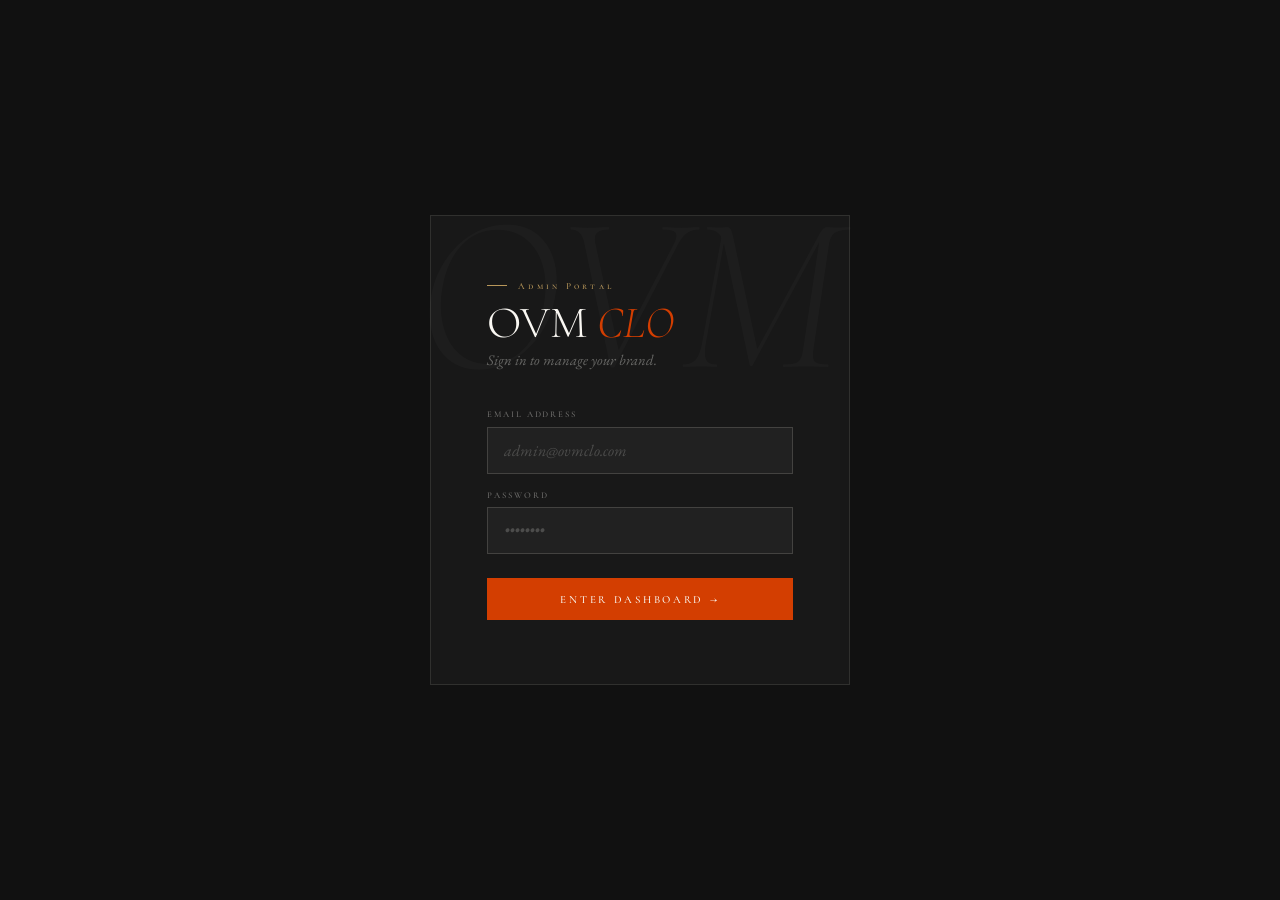
<file: public/admin.html>
<!DOCTYPE html>
<html lang="en">
<head>
<meta charset="UTF-8">
<meta name="viewport" content="width=device-width, initial-scale=1.0">
<title>OVM CLO — Admin</title>
<link href="https://fonts.googleapis.com/css2?family=Cormorant+Garamond:ital,wght@0,300;0,400;0,500;0,600;1,300;1,400&family=Cormorant+SC:wght@300;400;500;600&family=EB+Garamond:ital,wght@0,400;0,500;0,600;1,400&display=swap" rel="stylesheet">
<style>
:root {
  --black:     #111111;
  --ivory:     #faf8f3;
  --parchment: #f2ede3;
  --ecru:      #e8e0d0;
  --red:       #d33e01;
  --red-dim:   #9e1912;
  --gold:      #b8975a;
  --gold-lt:   #d4b87a;
  --mid:       #5a5248;
  --border:    #ddd8cc;
  --green:     #4a7c59;
  --sidebar:   220px;
}

*, *::before, *::after { margin:0; padding:0; box-sizing:border-box; }
html { scroll-behavior:smooth; }
body {
  background: var(--parchment);
  color: var(--black);
  font-family: 'EB Garamond', serif;
  min-height: 100vh;
}

/* ── LOGIN SCREEN ─────────────────────────────────────────────────── */
#login-screen {
  position: fixed; inset: 0; z-index: 9999;
  background: var(--black);
  display: flex; align-items: center; justify-content: center;
}
.login-box {
  width: 420px; padding: 4rem 3.5rem;
  border: 1px solid rgba(221,216,204,0.12);
  background: rgba(250,248,243,0.03);
  position: relative;
}
.login-box::before {
  content: 'OVM';
  position: absolute; top: -2rem; left: -1rem;
  font-family: 'Cormorant Garamond', serif; font-style: italic; font-weight: 300;
  font-size: 14rem; color: rgba(255,255,255,0.025);
  line-height: 1; pointer-events: none; letter-spacing: -0.02em;
}
.login-eyebrow {
  font-family: 'Cormorant SC', serif; font-size: 0.58rem; font-weight: 500;
  letter-spacing: 0.35em; color: var(--gold); margin-bottom: 0.6rem;
  display: flex; align-items: center; gap: 0.7rem;
}
.login-eyebrow::before { content:''; display:block; width:20px; height:1px; background:var(--gold); }
.login-title {
  font-family: 'Cormorant Garamond', serif; font-weight: 300;
  font-size: 2.8rem; color: var(--ivory); line-height: 0.95;
  margin-bottom: 0.4rem; position: relative; z-index: 1;
}
.login-title span { color: var(--red); font-style: italic; }
.login-sub {
  font-family: 'EB Garamond', serif; font-style: italic;
  font-size: 0.92rem; color: rgba(250,248,243,0.35);
  margin-bottom: 2.5rem; position: relative; z-index: 1;
}
.login-field { margin-bottom: 1rem; position: relative; z-index: 1; }
.login-label {
  font-family: 'Cormorant SC', serif; font-size: 0.55rem; font-weight: 500;
  letter-spacing: 0.22em; text-transform: uppercase;
  color: rgba(250,248,243,0.4); display: block; margin-bottom: 0.4rem;
}
.login-input {
  width: 100%; background: rgba(255,255,255,0.04);
  border: 1px solid rgba(221,216,204,0.18);
  color: var(--ivory); font-family: 'EB Garamond', serif;
  font-size: 1rem; font-style: italic;
  padding: 0.75rem 1rem; outline: none; transition: border-color 0.2s;
}
.login-input:focus { border-color: var(--gold); }
.login-input::placeholder { color: rgba(250,248,243,0.2); }
.login-btn {
  width: 100%; background: var(--red); color: var(--ivory);
  font-family: 'Cormorant SC', serif; font-size: 0.68rem; font-weight: 500;
  letter-spacing: 0.25em; text-transform: uppercase;
  padding: 0.9rem; border: none; cursor: pointer;
  transition: background 0.2s; margin-top: 0.5rem;
  position: relative; z-index: 1;
}
.login-btn:hover { background: var(--red-dim); }
.login-error {
  font-family: 'Cormorant SC', serif; font-size: 0.6rem; font-weight: 500;
  letter-spacing: 0.15em; color: var(--red);
  margin-top: 0.8rem; display: none; position: relative; z-index: 1;
}

/* ── LAYOUT ───────────────────────────────────────────────────────── */
#app { display: none; min-height: 100vh; }

/* ── SIDEBAR ──────────────────────────────────────────────────────── */
.sidebar {
  position: fixed; top: 0; left: 0; bottom: 0;
  width: var(--sidebar);
  background: var(--black);
  display: flex; flex-direction: column;
  border-right: 1px solid rgba(221,216,204,0.08);
  z-index: 100;
}
.sidebar-logo {
  padding: 2rem 1.8rem 1.5rem;
  border-bottom: 1px solid rgba(221,216,204,0.08);
  flex-shrink: 0;
}
.sidebar-logo-text {
  font-family: 'Cormorant SC', serif; font-size: 1.3rem; font-weight: 600;
  letter-spacing: 0.2em; color: var(--ivory); display: block;
}
.sidebar-logo-text span { color: var(--red); }
.sidebar-logo-sub {
  font-family: 'Cormorant SC', serif; font-size: 0.52rem; font-weight: 500;
  letter-spacing: 0.28em; color: rgba(250,248,243,0.25);
  display: block; margin-top: 0.25rem;
}
.sidebar-nav { flex: 1; padding: 1.5rem 0; overflow-y: auto; }
.nav-section-title {
  font-family: 'Cormorant SC', serif; font-size: 0.48rem; font-weight: 600;
  letter-spacing: 0.3em; color: rgba(250,248,243,0.2);
  padding: 0.6rem 1.8rem; text-transform: uppercase;
}
.nav-item {
  display: flex; align-items: center; gap: 0.75rem;
  padding: 0.72rem 1.8rem; cursor: pointer;
  font-family: 'Cormorant SC', serif; font-size: 0.68rem; font-weight: 500;
  letter-spacing: 0.15em; text-transform: uppercase;
  color: rgba(250,248,243,0.45); transition: all 0.2s;
  border-left: 2px solid transparent; text-decoration: none;
}
.nav-item:hover { color: var(--ivory); background: rgba(255,255,255,0.04); }
.nav-item.active { color: var(--ivory); border-left-color: var(--red); background: rgba(200,33,24,0.08); }
.nav-icon { font-size: 0.85rem; width: 16px; text-align: center; flex-shrink: 0; }
.sidebar-footer {
  padding: 1.2rem 1.8rem;
  border-top: 1px solid rgba(221,216,204,0.08);
  flex-shrink: 0;
}
.sidebar-user {
  font-family: 'Cormorant SC', serif; font-size: 0.58rem; font-weight: 500;
  letter-spacing: 0.12em; color: rgba(250,248,243,0.35);
  margin-bottom: 0.7rem;
}
.sidebar-user strong { color: rgba(250,248,243,0.7); display: block; margin-bottom: 0.1rem; }
.logout-btn {
  font-family: 'Cormorant SC', serif; font-size: 0.55rem; font-weight: 500;
  letter-spacing: 0.2em; color: rgba(200,33,24,0.7); background: none;
  border: none; cursor: pointer; transition: color 0.2s; text-transform: uppercase;
}
.logout-btn:hover { color: var(--red); }

/* ── MAIN CONTENT ─────────────────────────────────────────────────── */
.main {
  margin-left: var(--sidebar);
  min-height: 100vh;
  display: flex; flex-direction: column;
}
.topbar {
  background: var(--ivory); border-bottom: 1px solid var(--border);
  padding: 1.1rem 2.5rem;
  display: flex; justify-content: space-between; align-items: center;
  position: sticky; top: 0; z-index: 50;
}
.topbar-title {
  font-family: 'Cormorant Garamond', serif; font-weight: 300;
  font-size: 1.7rem; letter-spacing: 0.01em; color: var(--black);
}
.topbar-title span { color: var(--red); font-style: italic; }
.topbar-right { display: flex; align-items: center; gap: 1.2rem; }
.topbar-date {
  font-family: 'Cormorant SC', serif; font-size: 0.58rem; font-weight: 500;
  letter-spacing: 0.15em; color: var(--mid);
}
.refresh-btn {
  font-family: 'Cormorant SC', serif; font-size: 0.58rem; font-weight: 500;
  letter-spacing: 0.18em; color: var(--mid); background: none;
  border: 1px solid var(--border); padding: 0.45rem 1rem; cursor: pointer;
  transition: all 0.2s; text-transform: uppercase;
}
.refresh-btn:hover { background: var(--black); color: var(--ivory); border-color: var(--black); }

.content { padding: 2.5rem; flex: 1; }

/* ── PAGES ────────────────────────────────────────────────────────── */
.page { display: none; }
.page.active { display: block; }

/* ── STAT CARDS ───────────────────────────────────────────────────── */
.stats-grid {
  display: grid; grid-template-columns: repeat(4, 1fr); gap: 1px;
  background: var(--border); margin-bottom: 2.5rem;
  border: 1px solid var(--border);
}
.stat-card {
  background: var(--ivory); padding: 2rem 1.8rem;
  position: relative; overflow: hidden;
}
.stat-card::after {
  content: ''; position: absolute; top: 0; left: 0;
  width: 3px; height: 100%; background: var(--border);
}
.stat-card.accent::after { background: var(--red); }
.stat-card.gold-accent::after { background: var(--gold); }
.stat-card.green-accent::after { background: var(--green); }
.stat-eyebrow {
  font-family: 'Cormorant SC', serif; font-size: 0.52rem; font-weight: 500;
  letter-spacing: 0.28em; text-transform: uppercase; color: var(--mid);
  margin-bottom: 0.8rem;
}
.stat-value {
  font-family: 'Cormorant Garamond', serif; font-weight: 300;
  font-size: 3rem; line-height: 1; color: var(--black); margin-bottom: 0.3rem;
}
.stat-value.red { color: var(--red); }
.stat-value.gold { color: var(--gold); }
.stat-value.green { color: var(--green); }
.stat-sub {
  font-family: 'EB Garamond', serif; font-style: italic;
  font-size: 0.85rem; color: var(--mid);
}

/* ── SECTION HEADER ───────────────────────────────────────────────── */
.section-hd {
  display: flex; justify-content: space-between; align-items: flex-end;
  padding-bottom: 1rem; margin-bottom: 1.5rem;
  border-bottom: 1px solid var(--border);
}
.section-hd-title {
  font-family: 'Cormorant Garamond', serif; font-weight: 300;
  font-size: 2rem; line-height: 1; color: var(--black);
}
.section-hd-title span { color: var(--red); font-style: italic; }
.section-hd-sub {
  font-family: 'Cormorant SC', serif; font-size: 0.55rem; font-weight: 500;
  letter-spacing: 0.2em; color: var(--mid);
}

/* ── FILTER TABS ──────────────────────────────────────────────────── */
.filter-tabs { display: flex; gap: 0; margin-bottom: 1.5rem; border: 1px solid var(--border); width: fit-content; }
.filter-tab {
  font-family: 'Cormorant SC', serif; font-size: 0.58rem; font-weight: 500;
  letter-spacing: 0.18em; text-transform: uppercase;
  color: var(--mid); background: var(--ivory);
  border: none; padding: 0.6rem 1.2rem; cursor: pointer;
  transition: all 0.2s; border-right: 1px solid var(--border);
}
.filter-tab:last-child { border-right: none; }
.filter-tab:hover { background: var(--parchment); color: var(--black); }
.filter-tab.active { background: var(--black); color: var(--ivory); }

/* ── TABLE ────────────────────────────────────────────────────────── */
.table-wrap {
  border: 1px solid var(--border); background: var(--ivory);
  overflow-x: auto;
}
table { width: 100%; border-collapse: collapse; }
thead { background: var(--parchment); border-bottom: 1px solid var(--border); }
th {
  font-family: 'Cormorant SC', serif; font-size: 0.55rem; font-weight: 600;
  letter-spacing: 0.22em; text-transform: uppercase; color: var(--mid);
  padding: 1rem 1.2rem; text-align: left; white-space: nowrap;
}
td {
  padding: 1rem 1.2rem; border-bottom: 1px solid var(--border);
  font-family: 'EB Garamond', serif; font-size: 0.95rem; color: var(--black);
  vertical-align: middle;
}
tr:last-child td { border-bottom: none; }
tr:hover td { background: var(--parchment); }
.order-num {
  font-family: 'Cormorant SC', serif; font-size: 0.68rem; font-weight: 500;
  letter-spacing: 0.1em; color: var(--black);
}
.customer-name { font-weight: 500; }
.customer-email { font-style: italic; color: var(--mid); font-size: 0.85rem; }
.amount {
  font-family: 'Cormorant Garamond', serif; font-size: 1.05rem;
  font-weight: 500; color: var(--black);
}
.date-cell {
  font-family: 'Cormorant SC', serif; font-size: 0.6rem; font-weight: 500;
  letter-spacing: 0.1em; color: var(--mid);
}

/* ── STATUS BADGE ─────────────────────────────────────────────────── */
.status {
  display: inline-flex; align-items: center; gap: 0.4rem;
  font-family: 'Cormorant SC', serif; font-size: 0.55rem; font-weight: 600;
  letter-spacing: 0.18em; text-transform: uppercase;
  padding: 0.3rem 0.7rem; border: 1px solid currentColor;
}
.status-pending  { color: #b8800a; background: #fdf5e4; }
.status-paid     { color: var(--green); background: #eef5f1; }
.status-shipped  { color: #1a6fa8; background: #e6f2fa; }
.status-delivered{ color: var(--mid); background: var(--parchment); }
.status-cancelled{ color: var(--red); background: #fdf0ef; }

/* ── STATUS SELECT ────────────────────────────────────────────────── */
.status-select {
  font-family: 'Cormorant SC', serif; font-size: 0.58rem; font-weight: 500;
  letter-spacing: 0.12em; text-transform: uppercase;
  background: var(--parchment); border: 1px solid var(--border);
  color: var(--black); padding: 0.4rem 0.6rem; cursor: pointer;
  outline: none; transition: border-color 0.2s;
}
.status-select:focus { border-color: var(--gold); }

/* ── ORDER DETAIL MODAL ───────────────────────────────────────────── */
#modal-overlay {
  position: fixed; inset: 0; background: rgba(17,15,12,0.6);
  z-index: 500; opacity: 0; pointer-events: none; transition: opacity 0.3s;
}
#modal-overlay.open { opacity: 1; pointer-events: all; }
#order-modal {
  position: fixed; top: 50%; left: 50%; transform: translate(-50%,-48%);
  width: min(700px, calc(100vw - 4rem));
  max-height: calc(100vh - 4rem); overflow-y: auto;
  background: var(--ivory); border: 1px solid var(--border);
  z-index: 501; opacity: 0; pointer-events: none;
  transition: opacity 0.3s, transform 0.3s;
}
#order-modal.open {
  opacity: 1; pointer-events: all; transform: translate(-50%,-50%);
}
.modal-header {
  display: flex; justify-content: space-between; align-items: center;
  padding: 1.8rem 2rem; border-bottom: 1px solid var(--border);
  background: var(--parchment); position: sticky; top: 0;
}
.modal-title {
  font-family: 'Cormorant Garamond', serif; font-weight: 300;
  font-size: 1.5rem; color: var(--black);
}
.modal-title span { color: var(--red); font-style: italic; }
.modal-close {
  background: none; border: 1px solid var(--border); font-size: 1rem;
  color: var(--mid); cursor: pointer; width: 34px; height: 34px;
  display: flex; align-items: center; justify-content: center; transition: all 0.2s;
}
.modal-close:hover { background: var(--black); color: var(--ivory); border-color: var(--black); }
.modal-body { padding: 2rem; }
.modal-grid { display: grid; grid-template-columns: 1fr 1fr; gap: 2rem; margin-bottom: 2rem; }
.modal-section-title {
  font-family: 'Cormorant SC', serif; font-size: 0.58rem; font-weight: 600;
  letter-spacing: 0.25em; color: var(--mid); text-transform: uppercase;
  margin-bottom: 1rem; padding-bottom: 0.6rem; border-bottom: 1px solid var(--border);
}
.modal-field { margin-bottom: 0.7rem; }
.modal-label {
  font-family: 'Cormorant SC', serif; font-size: 0.52rem; font-weight: 500;
  letter-spacing: 0.2em; color: var(--mid); display: block; margin-bottom: 0.15rem;
}
.modal-value {
  font-family: 'EB Garamond', serif; font-size: 1rem; color: var(--black);
}
.modal-items-table { width: 100%; border-collapse: collapse; margin-top: 1.5rem; }
.modal-items-table th {
  font-family: 'Cormorant SC', serif; font-size: 0.52rem; font-weight: 600;
  letter-spacing: 0.2em; color: var(--mid); padding: 0.6rem 0.8rem;
  border-bottom: 1px solid var(--border); text-align: left;
}
.modal-items-table td {
  padding: 0.8rem; border-bottom: 1px solid var(--border);
  font-family: 'EB Garamond', serif; font-size: 0.95rem;
}
.modal-total-row {
  display: flex; justify-content: space-between;
  padding: 0.5rem 0; border-top: 1px solid var(--border); margin-top: 0.5rem;
  font-family: 'Cormorant SC', serif; font-size: 0.62rem; font-weight: 500;
  letter-spacing: 0.1em; color: var(--mid);
}
.modal-total-row.grand {
  font-family: 'Cormorant Garamond', serif; font-size: 1.3rem; font-weight: 500;
  color: var(--black); letter-spacing: 0.02em; padding-top: 0.8rem;
}

/* ── EMPTY STATE ──────────────────────────────────────────────────── */
.empty-state {
  padding: 5rem 2rem; text-align: center;
  border: 1px solid var(--border); background: var(--ivory);
}
.empty-state-icon { font-size: 3rem; margin-bottom: 1rem; opacity: 0.3; }
.empty-state-title {
  font-family: 'Cormorant Garamond', serif; font-weight: 300; font-style: italic;
  font-size: 2rem; color: var(--black); margin-bottom: 0.5rem;
}
.empty-state-sub {
  font-family: 'Cormorant SC', serif; font-size: 0.6rem; font-weight: 500;
  letter-spacing: 0.2em; color: var(--mid);
}

/* ── LOADING ──────────────────────────────────────────────────────── */
.loading {
  padding: 4rem; text-align: center;
  font-family: 'Cormorant Garamond', serif; font-style: italic;
  font-size: 1.4rem; color: var(--mid);
}

/* ── TOAST ────────────────────────────────────────────────────────── */
.toast-wrap {
  position: fixed; bottom: 2rem; right: 2rem; z-index: 9999;
  display: flex; flex-direction: column; gap: 0.5rem; align-items: flex-end;
}
.toast {
  background: var(--black); color: var(--ivory);
  font-family: 'Cormorant SC', serif; font-size: 0.62rem; font-weight: 500;
  letter-spacing: 0.1em; padding: 0.8rem 1.2rem; max-width: 300px;
  border-left: 3px solid var(--red);
  transform: translateX(130%); transition: transform 0.3s cubic-bezier(.4,0,.2,1);
}
.toast.show { transform: translateX(0); }
.toast.ok   { border-left-color: var(--green); }

/* ── NEWSLETTER PAGE ──────────────────────────────────────────────── */
.nl-list { border: 1px solid var(--border); background: var(--ivory); }
.nl-item {
  display: flex; justify-content: space-between; align-items: center;
  padding: 0.9rem 1.2rem; border-bottom: 1px solid var(--border);
}
.nl-item:last-child { border-bottom: none; }
.nl-email {
  font-family: 'EB Garamond', serif; font-style: italic; font-size: 1rem; color: var(--black);
}
.nl-date {
  font-family: 'Cormorant SC', serif; font-size: 0.55rem; font-weight: 500;
  letter-spacing: 0.12em; color: var(--mid);
}

/* ── REVENUE CHART ────────────────────────────────────────────────── */
.chart-wrap {
  background: var(--ivory); border: 1px solid var(--border);
  padding: 2rem; margin-bottom: 2.5rem;
}
.chart-title {
  font-family: 'Cormorant Garamond', serif; font-weight: 300;
  font-size: 1.4rem; margin-bottom: 1.5rem; color: var(--black);
}
.chart-bars {
  display: flex; align-items: flex-end; gap: 6px;
  height: 140px; padding-bottom: 2rem; position: relative;
}
.chart-bar-wrap { flex: 1; display: flex; flex-direction: column; align-items: center; gap: 4px; height: 100%; justify-content: flex-end; }
.chart-bar {
  width: 100%; background: var(--ecru);
  transition: height 0.6s ease, background 0.2s;
  min-height: 2px; cursor: pointer; position: relative;
}
.chart-bar:hover { background: var(--red); }
.chart-bar-val {
  font-family: 'Cormorant SC', serif; font-size: 0.45rem; font-weight: 500;
  letter-spacing: 0.1em; color: var(--mid); white-space: nowrap;
}
.chart-bar-label {
  font-family: 'Cormorant SC', serif; font-size: 0.48rem; font-weight: 500;
  letter-spacing: 0.1em; color: var(--mid);
  position: absolute; bottom: -1.6rem; white-space: nowrap;
}
</style>
</head>
<body>

<!-- TOAST -->
<div class="toast-wrap" id="toasts"></div>

<!-- ORDER DETAIL MODAL -->
<div id="modal-overlay"></div>
<div id="order-modal">
  <div class="modal-header">
    <div class="modal-title">Order <span id="modal-order-num"></span></div>
    <button class="modal-close" id="modal-close-btn">✕</button>
  </div>
  <div class="modal-body" id="modal-body"></div>
</div>

<!-- ── LOGIN SCREEN ──────────────────────────────────────────────── -->
<div id="login-screen">
  <div class="login-box">
    <div class="login-eyebrow">Admin Portal</div>
    <h1 class="login-title">OVM <span>CLO</span></h1>
    <p class="login-sub">Sign in to manage your brand.</p>

    <div class="login-field">
      <label class="login-label">Email Address</label>
      <input class="login-input" id="l-email" type="email" placeholder="admin@ovmclo.com" autocomplete="email">
    </div>
    <div class="login-field">
      <label class="login-label">Password</label>
      <input class="login-input" id="l-pass" type="password" placeholder="••••••••" autocomplete="current-password">
    </div>
    <button class="login-btn" id="login-btn">Enter Dashboard →</button>
    <div class="login-error" id="login-error">Invalid credentials. Please try again.</div>
  </div>
</div>

<!-- ── APP SHELL ─────────────────────────────────────────────────── -->
<div id="app">

  <!-- SIDEBAR -->
  <aside class="sidebar">
    <div class="sidebar-logo">
      <span class="sidebar-logo-text">OVM <span>CLO</span></span>
      <span class="sidebar-logo-sub">Admin Dashboard</span>
    </div>
    <nav class="sidebar-nav">
      <div class="nav-section-title">Overview</div>
      <a class="nav-item active" data-page="dashboard">
        <span class="nav-icon">◈</span> Dashboard
      </a>

      <div class="nav-section-title" style="margin-top:1rem;">Orders</div>
      <a class="nav-item" data-page="orders">
        <span class="nav-icon">◻</span> All Orders
      </a>
      <a class="nav-item" data-page="orders-pending">
        <span class="nav-icon">◷</span> Pending
      </a>
      <a class="nav-item" data-page="orders-shipped">
        <span class="nav-icon">◈</span> Shipped
      </a>

      <div class="nav-section-title" style="margin-top:1rem;">Brand</div>
      <a class="nav-item" data-page="newsletter">
        <span class="nav-icon">✉</span> Newsletter
      </a>
    </nav>
    <div class="sidebar-footer">
      <div class="sidebar-user">
        <strong id="sidebar-name">Admin</strong>
        Logged in as admin
      </div>
      <button class="logout-btn" id="logout-btn">Sign Out →</button>
    </div>
  </aside>

  <!-- MAIN -->
  <div class="main">
    <div class="topbar">
      <div class="topbar-title" id="topbar-title">Dashboard <span>Overview</span></div>
      <div class="topbar-right">
        <span class="topbar-date" id="topbar-date"></span>
        <button class="refresh-btn" id="refresh-btn">↻ Refresh</button>
      </div>
    </div>

    <div class="content">

      <!-- ── DASHBOARD PAGE ──────────────────────────────────────── -->
      <div class="page active" id="page-dashboard">
        <div class="stats-grid" id="stats-grid">
          <div class="loading">Loading stats…</div>
        </div>

        <div class="chart-wrap">
          <div class="chart-title">Recent Orders — Last 10</div>
          <div class="chart-bars" id="chart-bars">
            <div class="loading" style="width:100%">Loading chart…</div>
          </div>
        </div>

        <div class="section-hd">
          <div>
            <div class="section-hd-title">Latest <span>Orders</span></div>
            <div class="section-hd-sub">Most recent 10 transactions</div>
          </div>
        </div>
        <div id="dashboard-orders-wrap">
          <div class="loading">Loading orders…</div>
        </div>
      </div>

      <!-- ── ALL ORDERS PAGE ─────────────────────────────────────── -->
      <div class="page" id="page-orders">
        <div class="section-hd">
          <div>
            <div class="section-hd-title">All <span>Orders</span></div>
            <div class="section-hd-sub" id="orders-count-label">—</div>
          </div>
        </div>
        <div class="filter-tabs">
          <button class="filter-tab active" data-status="">All</button>
          <button class="filter-tab" data-status="pending">Pending</button>
          <button class="filter-tab" data-status="paid">Paid</button>
          <button class="filter-tab" data-status="shipped">Shipped</button>
          <button class="filter-tab" data-status="delivered">Delivered</button>
          <button class="filter-tab" data-status="cancelled">Cancelled</button>
        </div>
        <div id="orders-table-wrap">
          <div class="loading">Loading orders…</div>
        </div>
      </div>

      <!-- ── PENDING PAGE ────────────────────────────────────────── -->
      <div class="page" id="page-orders-pending">
        <div class="section-hd">
          <div>
            <div class="section-hd-title">Pending <span>Orders</span></div>
            <div class="section-hd-sub">Awaiting payment confirmation</div>
          </div>
        </div>
        <div id="pending-table-wrap">
          <div class="loading">Loading…</div>
        </div>
      </div>

      <!-- ── SHIPPED PAGE ────────────────────────────────────────── -->
      <div class="page" id="page-orders-shipped">
        <div class="section-hd">
          <div>
            <div class="section-hd-title">Shipped <span>Orders</span></div>
            <div class="section-hd-sub">In transit to customers</div>
          </div>
        </div>
        <div id="shipped-table-wrap">
          <div class="loading">Loading…</div>
        </div>
      </div>

      <!-- ── NEWSLETTER PAGE ─────────────────────────────────────── -->
      <div class="page" id="page-newsletter">
        <div class="section-hd">
          <div>
            <div class="section-hd-title">Newsletter <span>Subscribers</span></div>
            <div class="section-hd-sub" id="nl-count-label">—</div>
          </div>
        </div>
        <div id="nl-wrap">
          <div class="loading">Loading subscribers…</div>
        </div>
      </div>

    </div><!-- /content -->
  </div><!-- /main -->
</div><!-- /app -->

<script>
// ─── STATE ─────────────────────────────────────────────────────────
let token      = sessionStorage.getItem('ovm_admin_token') || null;
let adminUser  = null;
let allOrders  = [];
let currentFilterStatus = '';

// ─── TOAST ─────────────────────────────────────────────────────────
function toast(msg, type = '') {
  const wrap = document.getElementById('toasts');
  const el   = document.createElement('div');
  el.className   = `toast${type ? ' ' + type : ''}`;
  el.textContent = msg;
  wrap.appendChild(el);
  requestAnimationFrame(() => requestAnimationFrame(() => el.classList.add('show')));
  setTimeout(() => { el.classList.remove('show'); setTimeout(() => el.remove(), 400); }, 4000);
}

// ─── API ────────────────────────────────────────────────────────────
async function api(path, opts = {}) {
  const headers = { 'Content-Type': 'application/json' };
  if (token) headers['Authorization'] = `Bearer ${token}`;
  try {
    const res  = await fetch(path, { ...opts, headers });
    const data = await res.json();
    return data;
  } catch (e) {
    return { ok: false, error: 'Network error — is the server running?' };
  }
}

// ─── DATE HELPERS ───────────────────────────────────────────────────
function fmtDate(str) {
  if (!str) return '—';
  const d = new Date(str);
  return d.toLocaleDateString('en-NG', { day:'2-digit', month:'short', year:'numeric' }) +
    '  ' + d.toLocaleTimeString('en-NG', { hour:'2-digit', minute:'2-digit' });
}
function fmtMoney(n) {
  return '₦' + (n || 0).toLocaleString('en-NG');
}

// ─── LOGIN ──────────────────────────────────────────────────────────
document.getElementById('login-btn').onclick = doLogin;
document.getElementById('l-pass').onkeydown = e => { if (e.key === 'Enter') doLogin(); };

async function doLogin() {
  const email = document.getElementById('l-email').value.trim();
  const pass  = document.getElementById('l-pass').value;
  const errEl = document.getElementById('login-error');
  const btn   = document.getElementById('login-btn');

  errEl.style.display = 'none';
  btn.textContent = 'Signing in…';
  btn.disabled    = true;

  const res = await api('/api/auth/login', {
    method: 'POST',
    body:   JSON.stringify({ email, password: pass }),
  });

  if (!res.ok) {
    errEl.style.display = 'block';
    btn.textContent = 'Enter Dashboard →';
    btn.disabled    = false;
    return;
  }

  // Server returns { ok, data: { user, token } }
  const user = res.data.user || res.data;
  const tok  = res.data.token || res.token || null;

  if (user.role !== 'admin') {
    errEl.textContent   = 'Access denied — admin accounts only.';
    errEl.style.display = 'block';
    btn.textContent     = 'Enter Dashboard →';
    btn.disabled        = false;
    return;
  }

  token     = tok;
  adminUser = user;
  sessionStorage.setItem('ovm_admin_token', token || '');
  document.getElementById('sidebar-name').textContent =
    `${adminUser.first_name || 'Admin'} ${adminUser.last_name || ''}`.trim();

  document.getElementById('login-screen').style.display = 'none';
  document.getElementById('app').style.display          = 'block';

  initApp();
}

// ─── INIT APP ───────────────────────────────────────────────────────
function initApp() {
  setTopbarDate();
  loadDashboard();
  setupNav();
  document.getElementById('refresh-btn').onclick = refreshCurrentPage;
  document.getElementById('logout-btn').onclick  = doLogout;
  document.getElementById('modal-overlay').onclick = closeModal;
  document.getElementById('modal-close-btn').onclick = closeModal;
  setupFilterTabs();
}

function setTopbarDate() {
  const d = new Date();
  document.getElementById('topbar-date').textContent =
    d.toLocaleDateString('en-NG', { weekday:'long', day:'numeric', month:'long', year:'numeric' });
}

function doLogout() {
  sessionStorage.removeItem('ovm_admin_token');
  token     = null;
  adminUser = null;
  document.getElementById('app').style.display          = 'none';
  document.getElementById('login-screen').style.display = 'flex';
  document.getElementById('l-pass').value = '';
}

// ─── NAV ────────────────────────────────────────────────────────────
const PAGE_TITLES = {
  'dashboard':       'Dashboard <span>Overview</span>',
  'orders':          'All <span>Orders</span>',
  'orders-pending':  'Pending <span>Orders</span>',
  'orders-shipped':  'Shipped <span>Orders</span>',
  'newsletter':      'Newsletter <span>Subscribers</span>',
};

function setupNav() {
  document.querySelectorAll('.nav-item[data-page]').forEach(item => {
    item.onclick = () => switchPage(item.dataset.page);
  });
}

let currentPage = 'dashboard';

function switchPage(page) {
  currentPage = page;

  document.querySelectorAll('.page').forEach(p => p.classList.remove('active'));
  document.getElementById(`page-${page}`).classList.add('active');

  document.querySelectorAll('.nav-item').forEach(i => {
    i.classList.toggle('active', i.dataset.page === page);
  });

  document.getElementById('topbar-title').innerHTML = PAGE_TITLES[page] || page;

  // load data for the page
  if (page === 'dashboard')        loadDashboard();
  if (page === 'orders')           loadOrders();
  if (page === 'orders-pending')   loadPending();
  if (page === 'orders-shipped')   loadShipped();
  if (page === 'newsletter')       loadNewsletter();
}

function refreshCurrentPage() {
  switchPage(currentPage);
  toast('Data refreshed', 'ok');
}

// ─── DASHBOARD ──────────────────────────────────────────────────────
async function loadDashboard() {
  const res = await api('/api/admin/dashboard');
  if (!res.ok) { toast(res.error || 'Failed to load dashboard', ''); return; }

  const d = res.data;

  // Stats cards
  document.getElementById('stats-grid').innerHTML = `
    <div class="stat-card accent">
      <div class="stat-eyebrow">Total Orders</div>
      <div class="stat-value red">${d.total_orders}</div>
      <div class="stat-sub">All time</div>
    </div>
    <div class="stat-card gold-accent">
      <div class="stat-eyebrow">Revenue (Paid)</div>
      <div class="stat-value gold">${fmtMoney(d.revenue)}</div>
      <div class="stat-sub">Confirmed payments</div>
    </div>
    <div class="stat-card green-accent">
      <div class="stat-eyebrow">Customers</div>
      <div class="stat-value green">${d.customers}</div>
      <div class="stat-sub">Registered accounts</div>
    </div>
    <div class="stat-card">
      <div class="stat-eyebrow">Subscribers</div>
      <div class="stat-value">${d.subscribers}</div>
      <div class="stat-sub">Newsletter list</div>
    </div>
  `;

  // Chart — recent 10 orders by amount
  const orders = d.recent_orders || [];
  if (orders.length) {
    const maxAmt = Math.max(...orders.map(o => o.total || 0)) || 1;
    document.getElementById('chart-bars').innerHTML = orders.slice().reverse().map(o => `
      <div class="chart-bar-wrap">
        <div class="chart-bar-val">${fmtMoney(o.total)}</div>
        <div class="chart-bar" style="height:${Math.max(4, (o.total/maxAmt)*110)}px" title="${o.order_number} — ${fmtMoney(o.total)}"></div>
        <div class="chart-bar-label">${(o.order_number||'').slice(-4)}</div>
      </div>
    `).join('');
  } else {
    document.getElementById('chart-bars').innerHTML = '<div class="loading">No orders yet</div>';
  }

  // Recent orders table
  document.getElementById('dashboard-orders-wrap').innerHTML =
    orders.length ? buildTable(orders) : emptyState('No orders yet', 'New orders will appear here.');
}

// ─── ALL ORDERS ─────────────────────────────────────────────────────
async function loadOrders(status = '') {
  document.getElementById('orders-table-wrap').innerHTML = '<div class="loading">Loading…</div>';
  const url = '/api/admin/orders' + (status ? `?status=${status}` : '');
  const res = await api(url);
  if (!res.ok) { toast(res.error, ''); return; }

  allOrders = res.data || [];
  document.getElementById('orders-count-label').textContent = `${allOrders.length} order${allOrders.length !== 1 ? 's' : ''}`;
  document.getElementById('orders-table-wrap').innerHTML =
    allOrders.length ? buildTable(allOrders) : emptyState('No orders found', 'Try a different filter.');
}

async function loadPending() {
  document.getElementById('pending-table-wrap').innerHTML = '<div class="loading">Loading…</div>';
  const res = await api('/api/admin/orders?status=pending');
  if (!res.ok) { toast(res.error, ''); return; }
  const orders = res.data || [];
  document.getElementById('pending-table-wrap').innerHTML =
    orders.length ? buildTable(orders) : emptyState('No pending orders', 'All caught up!');
}

async function loadShipped() {
  document.getElementById('shipped-table-wrap').innerHTML = '<div class="loading">Loading…</div>';
  const res = await api('/api/admin/orders?status=shipped');
  if (!res.ok) { toast(res.error, ''); return; }
  const orders = res.data || [];
  document.getElementById('shipped-table-wrap').innerHTML =
    orders.length ? buildTable(orders) : emptyState('No shipped orders', 'Mark orders as shipped to see them here.');
}

// ─── FILTER TABS ────────────────────────────────────────────────────
function setupFilterTabs() {
  document.querySelectorAll('.filter-tab').forEach(tab => {
    tab.onclick = () => {
      document.querySelectorAll('.filter-tab').forEach(t => t.classList.remove('active'));
      tab.classList.add('active');
      currentFilterStatus = tab.dataset.status;
      loadOrders(currentFilterStatus);
    };
  });
}

// ─── TABLE BUILDER ──────────────────────────────────────────────────
function buildTable(orders) {
  return `
    <div class="table-wrap">
      <table>
        <thead>
          <tr>
            <th>Order</th>
            <th>Customer</th>
            <th>Items</th>
            <th>Total</th>
            <th>Status</th>
            <th>Update Status</th>
            <th>Date</th>
            <th></th>
          </tr>
        </thead>
        <tbody>
          ${orders.map(o => `
            <tr>
              <td><span class="order-num">${o.order_number || '—'}</span></td>
              <td>
                <div class="customer-name">${o.shipping_name || '—'}</div>
                <div class="customer-email">${o.shipping_email || ''}</div>
              </td>
              <td><span style="font-family:'Cormorant SC',serif;font-size:0.7rem;letter-spacing:0.1em;">${o.item_count || '—'} item${(o.item_count||0) !== 1 ? 's' : ''}</span></td>
              <td><span class="amount">${fmtMoney(o.total)}</span></td>
              <td><span class="status status-${o.status || 'pending'}">${o.status || 'pending'}</span></td>
              <td>
                <select class="status-select" onchange="updateStatus(${o.id}, this.value)">
                  <option value="pending"   ${o.status==='pending'   ? 'selected':''}>Pending</option>
                  <option value="paid"      ${o.status==='paid'      ? 'selected':''}>Paid</option>
                  <option value="shipped"   ${o.status==='shipped'   ? 'selected':''}>Shipped</option>
                  <option value="delivered" ${o.status==='delivered' ? 'selected':''}>Delivered</option>
                  <option value="cancelled" ${o.status==='cancelled' ? 'selected':''}>Cancelled</option>
                </select>
              </td>
              <td><span class="date-cell">${fmtDate(o.created_at)}</span></td>
              <td>
                <button onclick="openOrderModal(${o.id})"
                  style="font-family:'Cormorant SC',serif;font-size:0.55rem;font-weight:500;letter-spacing:0.15em;
                  background:none;border:1px solid var(--border);color:var(--mid);padding:0.35rem 0.7rem;
                  cursor:pointer;transition:all 0.2s;text-transform:uppercase;"
                  onmouseover="this.style.background='var(--black)';this.style.color='var(--ivory)'"
                  onmouseout="this.style.background='none';this.style.color='var(--mid)'">
                  View →
                </button>
              </td>
            </tr>
          `).join('')}
        </tbody>
      </table>
    </div>`;
}

// ─── UPDATE STATUS ──────────────────────────────────────────────────
async function updateStatus(orderId, newStatus) {
  const res = await api(`/api/orders/${orderId}`, {
    method: 'PATCH',
    body:   JSON.stringify({ status: newStatus }),
  });

  if (res.ok) {
    toast(`Order updated to "${newStatus}"`, 'ok');
  } else {
    toast(res.error || 'Failed to update order status', '');
  }
}

// ─── ORDER MODAL ────────────────────────────────────────────────────
async function openOrderModal(orderId) {
  document.getElementById('modal-order-num').textContent = '#' + orderId;
  document.getElementById('modal-body').innerHTML = '<div class="loading">Loading order details…</div>';
  document.getElementById('modal-overlay').classList.add('open');
  document.getElementById('order-modal').classList.add('open');

  const res = await api(`/api/orders/${orderId}`);
  if (!res.ok) {
    document.getElementById('modal-body').innerHTML = `<p style="color:var(--red);font-family:'EB Garamond',serif;padding:2rem;">${res.error}</p>`;
    return;
  }

  const o = res.data;
  document.getElementById('modal-order-num').textContent = o.order_number;

  const items = o.items || [];
  document.getElementById('modal-body').innerHTML = `
    <div class="modal-grid">
      <div>
        <div class="modal-section-title">Customer Details</div>
        <div class="modal-field"><span class="modal-label">Name</span><span class="modal-value">${o.shipping_name || '—'}</span></div>
        <div class="modal-field"><span class="modal-label">Email</span><span class="modal-value" style="font-style:italic;">${o.shipping_email || '—'}</span></div>
        <div class="modal-field"><span class="modal-label">Phone</span><span class="modal-value">${o.shipping_phone || '—'}</span></div>
      </div>
      <div>
        <div class="modal-section-title">Delivery Address</div>
        <div class="modal-field"><span class="modal-label">Address</span><span class="modal-value">${o.shipping_address || '—'}</span></div>
        <div class="modal-field"><span class="modal-label">City</span><span class="modal-value">${o.shipping_city || '—'}</span></div>
        <div class="modal-field"><span class="modal-label">State</span><span class="modal-value">${o.shipping_state || '—'}</span></div>
        <div class="modal-field"><span class="modal-label">Country</span><span class="modal-value">${o.shipping_country || 'Nigeria'}</span></div>
      </div>
    </div>

    <div>
      <div class="modal-section-title">Order Items</div>
      <table class="modal-items-table">
        <thead>
          <tr>
            <th>Item</th>
            <th>Size</th>
            <th>Qty</th>
            <th>Unit Price</th>
            <th>Total</th>
          </tr>
        </thead>
        <tbody>
          ${items.length ? items.map(it => `
            <tr>
              <td>${it.product_name || it.name || '—'}</td>
              <td style="font-family:'Cormorant SC',serif;font-size:0.65rem;letter-spacing:0.1em;">${it.size || '—'}</td>
              <td>${it.quantity}</td>
              <td>${fmtMoney(it.unit_price)}</td>
              <td style="font-weight:500;">${fmtMoney(it.total_price)}</td>
            </tr>
          `).join('') : `<tr><td colspan="5" style="font-style:italic;color:var(--mid);text-align:center;padding:1.5rem;">No item details saved</td></tr>`}
        </tbody>
      </table>

      <div style="margin-top:1.5rem;border-top:1px solid var(--border);padding-top:1rem;">
        <div class="modal-total-row"><span>Subtotal</span><span>${fmtMoney(o.subtotal)}</span></div>
        <div class="modal-total-row"><span>Shipping</span><span>${o.shipping === 0 ? '<span style="color:var(--green);font-weight:700">FREE</span>' : fmtMoney(o.shipping)}</span></div>
        <div class="modal-total-row grand"><span>Total</span><span style="color:var(--red);">${fmtMoney(o.total)}</span></div>
      </div>
    </div>

    <div style="margin-top:2rem;padding-top:1.5rem;border-top:1px solid var(--border);
      display:flex;justify-content:space-between;align-items:center;">
      <div>
        <span class="modal-label">Order Status</span>
        <div style="margin-top:0.3rem;">
          <span class="status status-${o.status || 'pending'}">${o.status || 'pending'}</span>
        </div>
      </div>
      <div style="text-align:right;">
        <span class="modal-label">Order Date</span>
        <div class="modal-value" style="font-style:italic;">${fmtDate(o.created_at)}</div>
      </div>
    </div>
  `;
}

function closeModal() {
  document.getElementById('modal-overlay').classList.remove('open');
  document.getElementById('order-modal').classList.remove('open');
}

// ─── NEWSLETTER ─────────────────────────────────────────────────────
async function loadNewsletter() {
  document.getElementById('nl-wrap').innerHTML = '<div class="loading">Loading subscribers…</div>';

  // The backend newsletter list is admin-only via dashboard data
  const res = await api('/api/admin/dashboard');
  if (!res.ok) { toast(res.error, ''); return; }

  const count = res.data.subscribers;
  document.getElementById('nl-count-label').textContent = `${count} subscriber${count !== 1 ? 's' : ''}`;

  // Note: backend returns count only in dashboard — show info state
  document.getElementById('nl-wrap').innerHTML = `
    <div style="background:var(--ivory);border:1px solid var(--border);padding:2rem 1.5rem;margin-bottom:1.5rem;text-align:center;">
      <div style="font-family:'Cormorant Garamond',serif;font-weight:300;font-style:italic;font-size:4rem;color:var(--red);line-height:1;">${count}</div>
      <div style="font-family:'Cormorant SC',serif;font-size:0.65rem;font-weight:500;letter-spacing:0.25em;color:var(--mid);">TOTAL SUBSCRIBERS</div>
    </div>
    <div id="nl-emails-wrap"><div class="loading">Loading emails…</div></div>
  `;
  loadSubscriberEmails();
}
async function loadSubscriberEmails() {
  const res = await api('/api/newsletter/list');
  if (!res.ok) {
    document.getElementById('nl-emails-wrap').innerHTML =
      '<div class="empty-state"><div class="empty-state-title">Could not load emails</div></div>';
    return;
  }

  const emails = res.data || [];
  if (!emails.length) {
    document.getElementById('nl-emails-wrap').innerHTML =
      emptyState('No subscribers yet', 'Subscribers will appear here.');
    return;
  }

  document.getElementById('nl-emails-wrap').innerHTML = `
    <div class="table-wrap">
      <table>
        <thead>
          <tr>
            <th>#</th>
            <th>Email</th>
            <th>Subscribed</th>
          </tr>
        </thead>
        <tbody>
          ${emails.map((s, i) => `
            <tr>
              <td style="font-family:'Cormorant SC',serif;font-size:0.65rem;color:var(--mid);">${i + 1}</td>
              <td style="font-style:italic;">${s.email}</td>
              <td class="date-cell">${fmtDate(s.subscribed_at)}</td>
            </tr>
          `).join('')}
        </tbody>
      </table>
    </div>
  `;
}

// ─── EMPTY STATE ────────────────────────────────────────────────────
function emptyState(title, sub) {
  return `
    <div class="empty-state">
      <div class="empty-state-icon">◻</div>
      <div class="empty-state-title">${title}</div>
      <div class="empty-state-sub">${sub}</div>
    </div>`;
}

// ─── AUTO-LOGIN if token stored ─────────────────────────────────────
(async () => {
  if (!token) return;
  const res  = await api('/api/auth/me');
  const user = res.data?.user || res.data;
  if (res.ok && user?.role === 'admin') {
    adminUser = user;
    document.getElementById('sidebar-name').textContent =
      `${adminUser.first_name || 'Admin'} ${adminUser.last_name || ''}`.trim();
    document.getElementById('login-screen').style.display = 'none';
    document.getElementById('app').style.display          = 'block';
    initApp();
  } else {
    sessionStorage.removeItem('ovm_admin_token');
    token = null;
  }
})();
</script>
</body>
</html>
</file>
